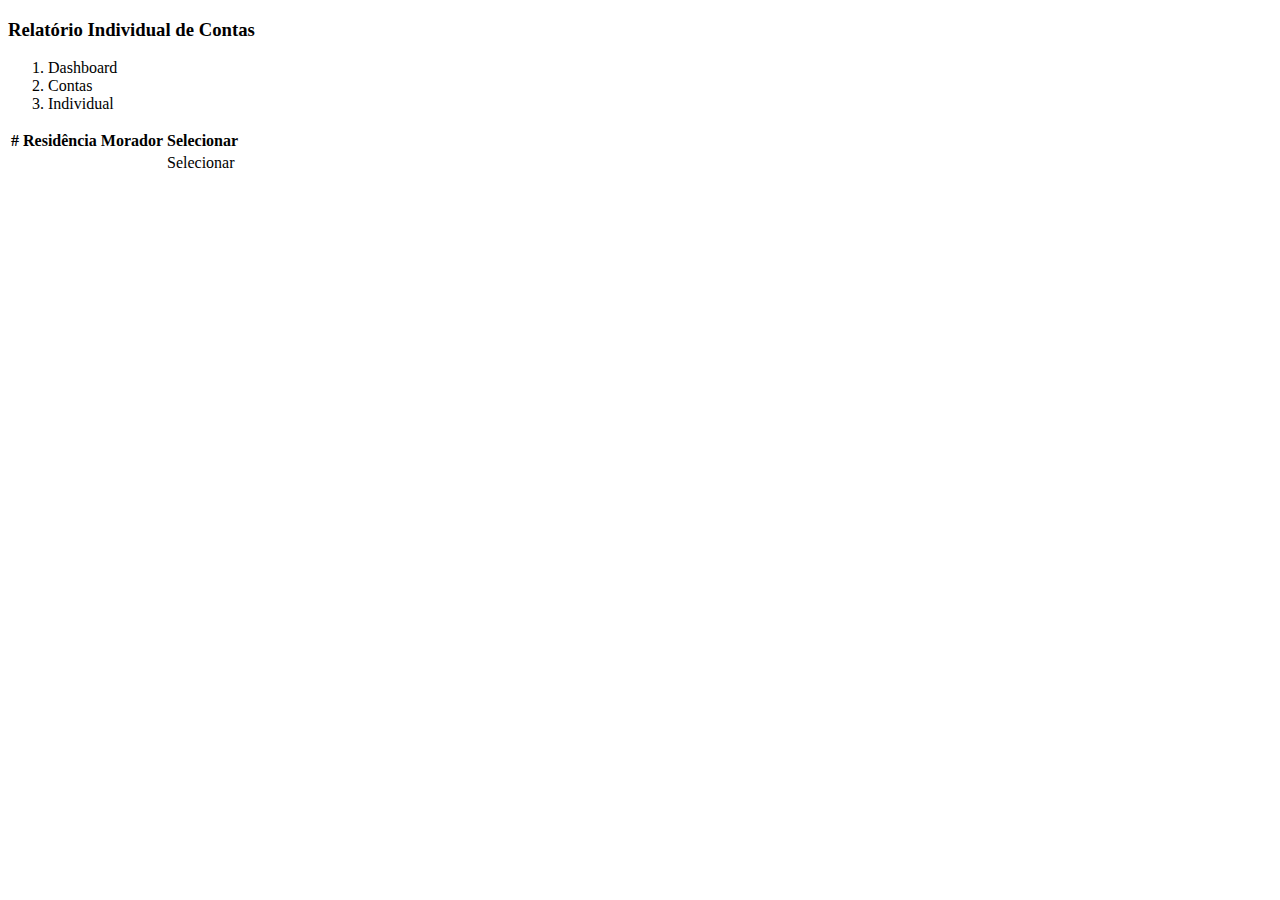
<file: src/main/resources/templates/home/index.html>
<!DOCTYPE html>
<html xmlns="http://www.w3.org/1999/xhtml"
      xmlns:th="http://www.thymeleaf.org"
      xmlns:layout="http://www.ultraq.net.nz/thymeleaf/layout" layout:decorate="~{fragments/layout-dashboard}">

<head>
  <title>VilaAdmin - Relatórios</title>
</head>

<body>
    <!--main content start-->
    <section id="main-content" layout:fragment="corpo">
      <section class="wrapper">
        <div class="row">
          <div class="col-lg-12">
            <h3 class="page-header"><i class="fa fa-table"></i> Relatório Individual de Contas</h3>
            <ol class="breadcrumb">
              <li><i class="fa fa-home"></i><a th:href="@{/}">Dashboard</a></li>
              <li><i class="fa fa-table"></i>Contas</li>
              <li><i class="fa fa-th-list"></i>Individual</li>
            </ol>
          </div>
        </div>
        <!-- page start-->
        <div class="row">
          <div class="col-lg-12">
            <section class="panel">

              <table class="table table-striped table-advance table-hover">
                <tbody>
                  <tr>
                    <th>#</th>
                    <th><i class="icon_building"></i> Residência</th>
                    <th><i class="icon-user"></i> Morador</th>
                    <th><i class="icon_cogs"></i> Selecionar</th>
                  </tr>
                  <tr th:each="residencia : ${residencias}">
                    <th scope="row" th:text="${residencia.id_residencia}"></th>
                    <td th:text="${residencia.casa}"></td>
                    <td th:text="${residencia.morador.nome}"></td>
                    <td><a th:href="@{'/dashboard/contas/' + ${residencia.id_residencia}}">Selecionar</td>
                  </tr>
                </tbody>
              </table>
            </section>
          </div>
        </div>
        <!-- page end-->
      </section>
    </section>
    <!--main content end-->
</body>

</html>
</file>
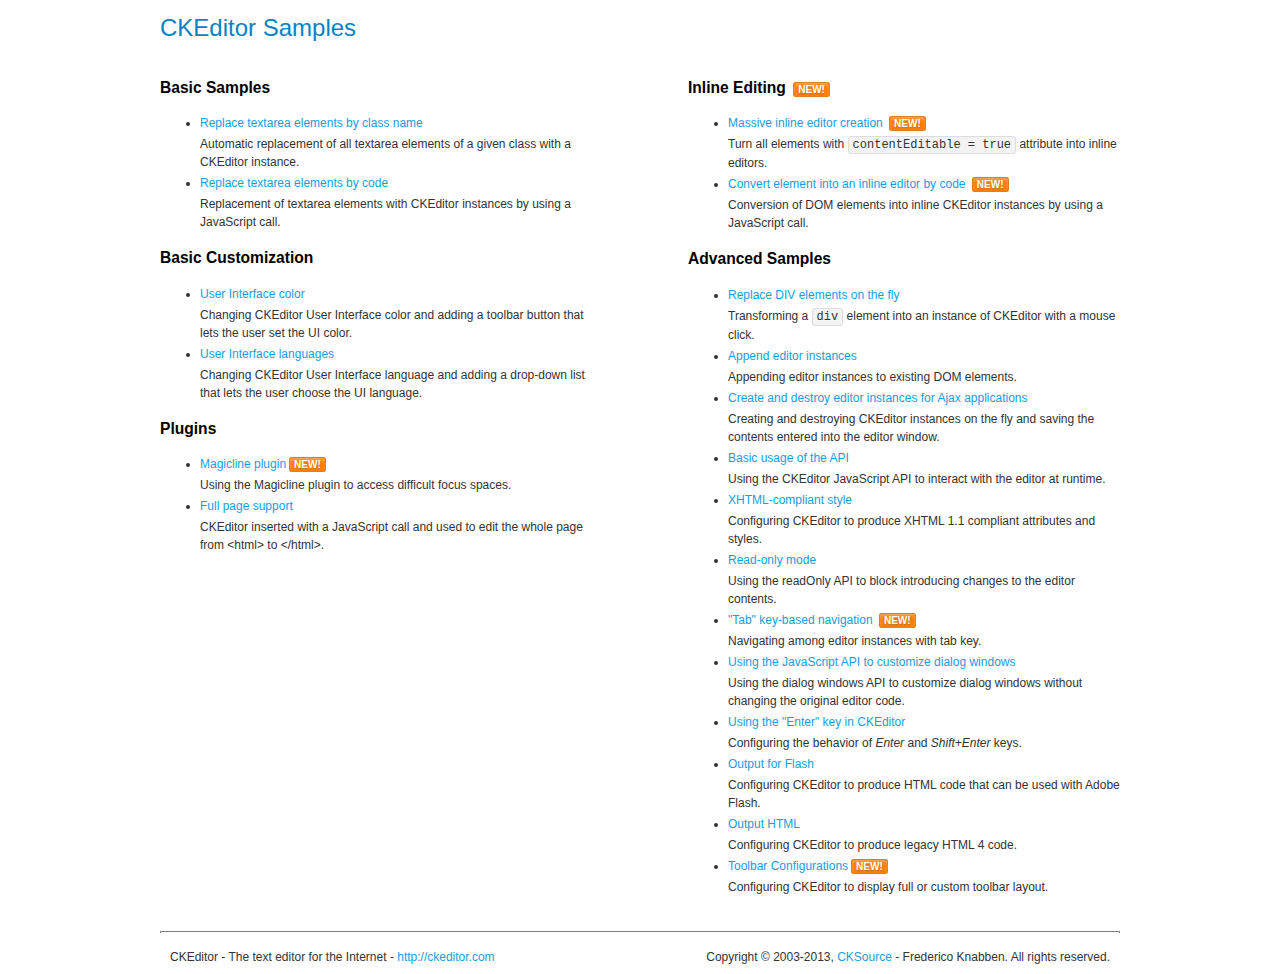
<file: src/main/resources/static/assets/ckeditor/samples/index.html>
<!DOCTYPE html>
<!--
Copyright (c) 2003-2013, CKSource - Frederico Knabben. All rights reserved.
For licensing, see LICENSE.html or http://ckeditor.com/license
-->
<html>
<head>
	<title>CKEditor Samples</title>
	<meta charset="utf-8">
	<link rel="stylesheet" href="sample.css">
</head>
<body>
	<h1 class="samples">
		CKEditor Samples
	</h1>
	<div class="twoColumns">
		<div class="twoColumnsLeft">
			<h2 class="samples">
				Basic Samples
			</h2>
			<dl class="samples">
				<dt><a class="samples" href="replacebyclass.html">Replace textarea elements by class name</a></dt>
				<dd>Automatic replacement of all textarea elements of a given class with a CKEditor instance.</dd>

				<dt><a class="samples" href="replacebycode.html">Replace textarea elements by code</a></dt>
				<dd>Replacement of textarea elements with CKEditor instances by using a JavaScript call.</dd>
			</dl>

			<h2 class="samples">
				Basic Customization
			</h2>
			<dl class="samples">
				<dt><a class="samples" href="uicolor.html">User Interface color</a></dt>
				<dd>Changing CKEditor User Interface color and adding a toolbar button that lets the user set the UI color.</dd>

				<dt><a class="samples" href="uilanguages.html">User Interface languages</a></dt>
				<dd>Changing CKEditor User Interface language and adding a drop-down list that lets the user choose the UI language.</dd>
			</dl>


			<h2 class="samples">Plugins</h2>
<dl class="samples">
<dt><a class="samples" href="plugins/magicline/magicline.html">Magicline plugin</a><span class="new">New!</span></dt>
<dd>Using the Magicline plugin to access difficult focus spaces.</dd>

<dt><a class="samples" href="plugins/wysiwygarea/fullpage.html">Full page support</a></dt>
<dd>CKEditor inserted with a JavaScript call and used to edit the whole page from &lt;html&gt; to &lt;/html&gt;.</dd>
</dl>
		</div>
		<div class="twoColumnsRight">
			<h2 class="samples">
				Inline Editing <span class="new">New!</span>
			</h2>
			<dl class="samples">
				<dt><a class="samples" href="inlineall.html">Massive inline editor creation</a> <span class="new">New!</span></dt>
				<dd>Turn all elements with <code>contentEditable = true</code> attribute into inline editors.</dd>

				<dt><a class="samples" href="inlinebycode.html">Convert element into an inline editor by code</a> <span class="new">New!</span></dt>
				<dd>Conversion of DOM elements into inline CKEditor instances by using a JavaScript call.</dd>

				
			</dl>

			<h2 class="samples">
				Advanced Samples
			</h2>
			<dl class="samples">
				<dt><a class="samples" href="divreplace.html">Replace DIV elements on the fly</a></dt>
				<dd>Transforming a <code>div</code> element into an instance of CKEditor with a mouse click.</dd>

				<dt><a class="samples" href="appendto.html">Append editor instances</a></dt>
				<dd>Appending editor instances to existing DOM elements.</dd>

				<dt><a class="samples" href="ajax.html">Create and destroy editor instances for Ajax applications</a></dt>
				<dd>Creating and destroying CKEditor instances on the fly and saving the contents entered into the editor window.</dd>

				<dt><a class="samples" href="api.html">Basic usage of the API</a></dt>
				<dd>Using the CKEditor JavaScript API to interact with the editor at runtime.</dd>

				<dt><a class="samples" href="xhtmlstyle.html">XHTML-compliant style</a></dt>
				<dd>Configuring CKEditor to produce XHTML 1.1 compliant attributes and styles.</dd>

				<dt><a class="samples" href="readonly.html">Read-only mode</a></dt>
				<dd>Using the readOnly API to block introducing changes to the editor contents.</dd>

				<dt><a class="samples" href="tabindex.html">"Tab" key-based navigation</a> <span class="new">New!</span></dt>
				<dd>Navigating among editor instances with tab key.</dd>


				
<dt><a class="samples" href="plugins/dialog/dialog.html">Using the JavaScript API to customize dialog windows</a></dt>
<dd>Using the dialog windows API to customize dialog windows without changing the original editor code.</dd>

<dt><a class="samples" href="plugins/enterkey/enterkey.html">Using the &quot;Enter&quot; key in CKEditor</a></dt>
<dd>Configuring the behavior of <em>Enter</em> and <em>Shift+Enter</em> keys.</dd>

<dt><a class="samples" href="plugins/htmlwriter/outputforflash.html">Output for Flash</a></dt>
<dd>Configuring CKEditor to produce HTML code that can be used with Adobe Flash.</dd>

<dt><a class="samples" href="plugins/htmlwriter/outputhtml.html">Output HTML</a></dt>
<dd>Configuring CKEditor to produce legacy HTML 4 code.</dd>

<dt><a class="samples" href="plugins/toolbar/toolbar.html">Toolbar Configurations</a><span class="new">New!</span></dt>
<dd>Configuring CKEditor to display full or custom toolbar layout.</dd>

			</dl>
		</div>
	</div>
	<div id="footer">
		<hr>
		<p>
			CKEditor - The text editor for the Internet - <a class="samples" href="http://ckeditor.com/">http://ckeditor.com</a>
		</p>
		<p id="copy">
			Copyright &copy; 2003-2013, <a class="samples" href="http://cksource.com/">CKSource</a> - Frederico Knabben. All rights reserved.
		</p>
	</div>
</body>
</html>
</file>
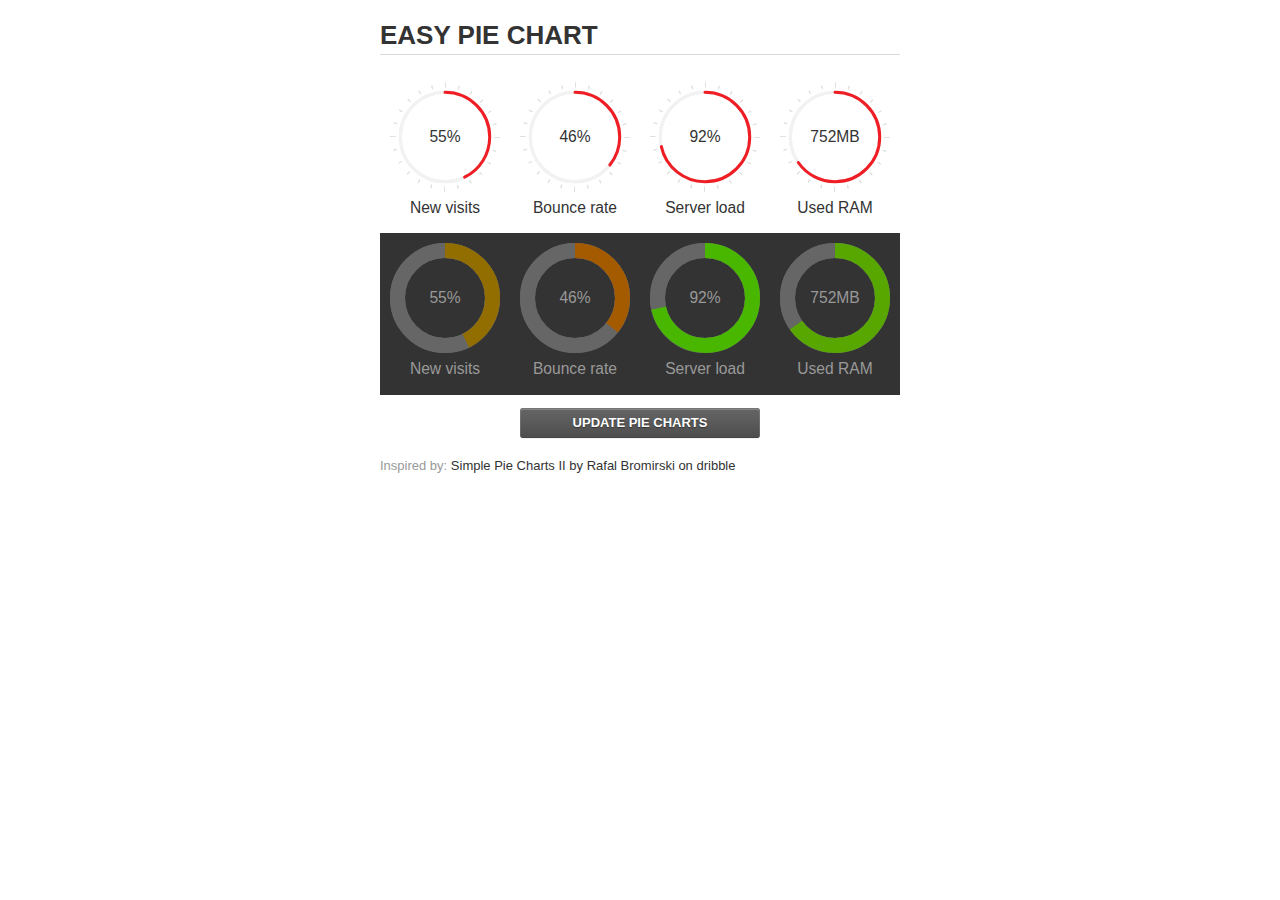
<file: src/main/resources/static/assets/jquery-easy-pie-chart/examples/index.html>
<!doctype html>
<html>
    <head>
        <meta charset="utf-8">
        <title>Easy Pie Chart</title>
        <script type="text/javascript" src="https://ajax.googleapis.com/ajax/libs/jquery/1.7.2/jquery.min.js"></script>
        <script type="text/javascript" src="http://html5shiv.googlecode.com/svn/trunk/html5.js"></script>
        <script type="text/javascript" src="excanvas.js"></script>
        <script type="text/javascript" src="../jquery.easy-pie-chart.js"></script>

        <link rel="stylesheet" type="text/css" href="style.css" media="screen">
        <link rel="stylesheet" type="text/css" href="../jquery.easy-pie-chart.css" media="screen">

        <meta name="viewport" content="width=device-width, initial-scale=1.0">

        <script type="text/javascript">
            var initPieChart = function() {
                $('.percentage').easyPieChart({
                    animate: 1000
                });
                $('.percentage-light').easyPieChart({
                    barColor: function(percent) {
                        percent /= 100;
                        return "rgb(" + Math.round(255 * (1-percent)) + ", " + Math.round(255 * percent) + ", 0)";
                    },
                    trackColor: '#666',
                    scaleColor: false,
                    lineCap: 'butt',
                    lineWidth: 15,
                    animate: 1000
                });

                $('.updateEasyPieChart').on('click', function(e) {
                  e.preventDefault();
                  $('.percentage, .percentage-light').each(function() {
                    var newValue = Math.round(100*Math.random());
                    $(this).data('easyPieChart').update(newValue);
                    $('span', this).text(newValue);
                  });
                });
            };
        </script>
    </head>
    <body onload="initPieChart();">
        <div class="container">
            <h1>EASY PIE CHART</h1>
            <div class="chart">
                <div class="percentage success" data-percent="55"><span>55</span>%</div>
                <div class="label">New visits</div>
            </div>
            <div class="chart">
                <div class="percentage" data-percent="46"><span>46</span>%</div>
                <div class="label">Bounce rate</div>
            </div>
            <div class="chart">
                <div class="percentage" data-percent="92"><span>92</span>%</div>
                <div class="label">Server load</div>
            </div>
            <div class="chart">
                <div class="percentage" data-percent="84"><span>752</span>MB</div>
                <div class="label">Used RAM</div>
            </div>
            <div style="clear:both;"></div>
            <div class="dark">
                <div class="chart">
                    <div id="sparkline_bar" class="percentage-light" data-percent="55"><span>55</span>%</div>
                    <div class="label">New visits</div>
                </div>
                <div class="chart">
                    <div id="sparkline_bar" class="percentage-light" data-percent="46"><span>46</span>%</div>
                    <div class="label">Bounce rate</div>
                </div>
                <div class="chart">
                    <div class="percentage-light" data-percent="92"><span>92</span>%</div>
                    <div class="label">Server load</div>
                </div>
                <div class="chart">
                    <div class="percentage-light" data-percent="84"><span>752</span>MB</div>
                    <div class="label">Used RAM</div>
                </div>
                <div style="clear:both;"></div>
            </div>

            <p><a href="#" class="button updateEasyPieChart">Update pie charts</a></p>

            <p class="credits">Inspired by: <a href="http://drbl.in/ezuc" target="_blank">Simple Pie Charts II by Rafal Bromirski on dribble</a></p>
        </div>
    </body>
</html>
</file>
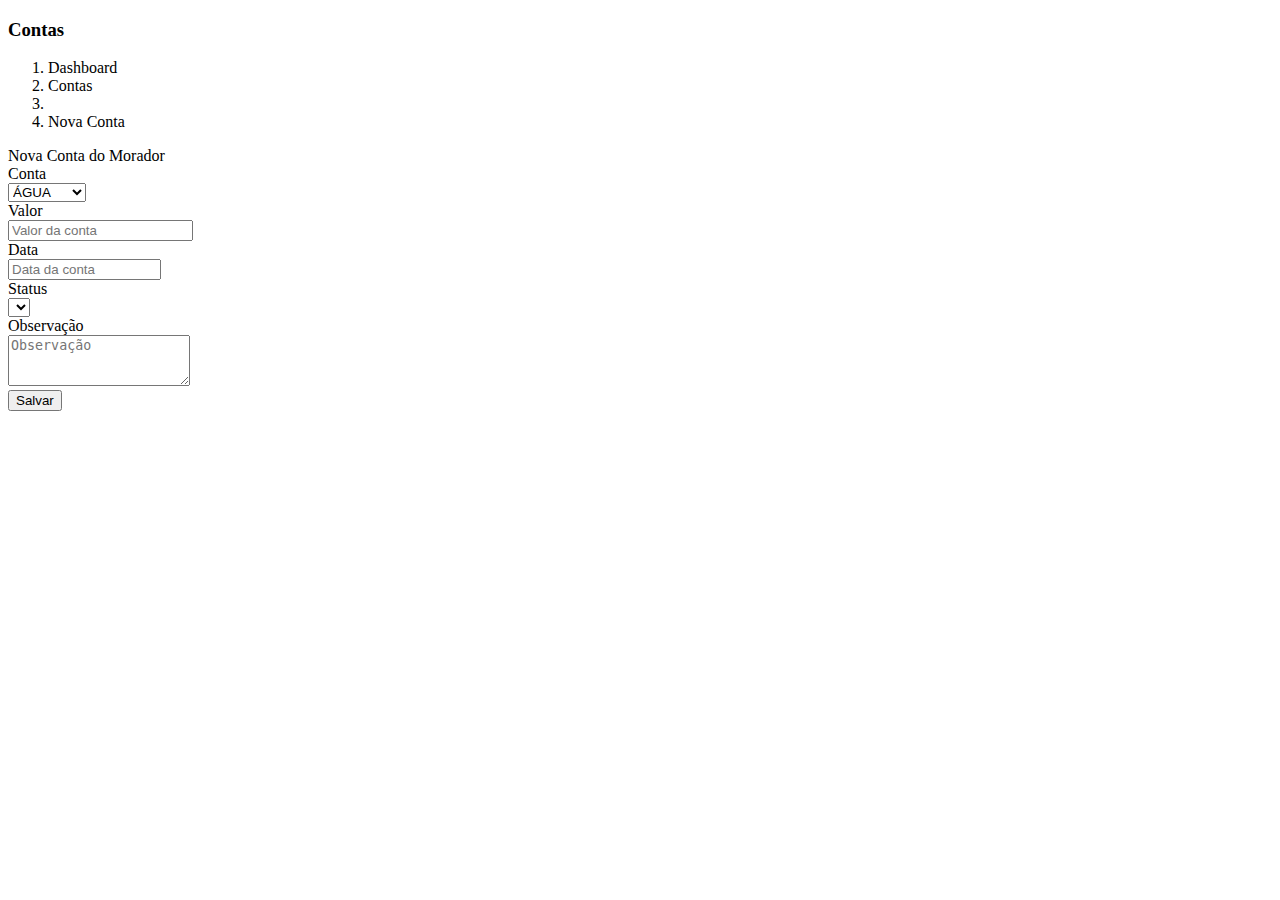
<file: src/main/resources/templates/contas/nova-conta.html>
<!DOCTYPE html>
<html xmlns="http://www.w3.org/1999/xhtml"
      xmlns:th="http://www.thymeleaf.org"
      xmlns:layout="http://www.ultraq.net.nz/thymeleaf/layout" layout:decorate="~{fragments/layout-dashboard}">

<head>
  <title>VilaAdmin - Nova Conta</title>
</head>

<body>
    <!--main content start-->
    <section id="main-content" layout:fragment="corpo">
      <section class="wrapper">
        <div class="row">
          <div class="col-lg-12">
            <h3 class="page-header"><i class="fa fa-file-text-o"></i> Contas</h3>
            <ol class="breadcrumb breadcrumb-nova">
              <li><i class="fa fa-home"></i><a th:href="@{/dashboard/residencias}">Dashboard</a></li>
                <li><i class="fa fa-table"></i>Contas</li>
              <li th:text="${residencia.casa}"><i class="icon_document_alt"></i></li>
              <li><i class="fa fa-file-text-o"></i>Nova Conta</li>
            </ol>
          </div>
        </div>
        <div class="row">
          <div class="col-lg-12">
            <section class="panel">
              <header class="panel-heading">
                Nova Conta do Morador
              </header>
              <div class="panel-body">
                <form class="form-horizontal" th:action="@{'/dashboard/contas/nova/' + ${residencia.id_residencia}}" method="POST">
                    <div class="form-group">
                        <label class="control-label col-sm-2" for="nome">Conta</label>
                        <div class="col-sm-10">
                            <select class="form-control m-bot15" id="nome" name="nome">
                                <option>ÁGUA</option>
                                <option>LUZ</option>
                                <option>OUTRAS</option>
                            </select>
                        </div>
                    </div>
                  <div class="form-group">
                    <label class="col-sm-2 control-label" for="valor">Valor</label>
                    <div class="col-sm-10">
                      <input type="text" class="form-control" id="valor" name="valor" placeholder="Valor da conta">
                    </div>
                  </div>
                    <div class="form-group">
                        <label class="control-label col-sm-2">Data</label>
                        <div class="col-sm-10">
                            <input id="dp1" type="text" size="16" class="form-control" name="pagamento" placeholder="Data da conta">
                        </div>
                    </div>
                    <div class="form-group">
                        <label class="control-label col-sm-2" for="status">Status</label>
                        <div class="col-sm-10">
                            <select class="form-control m-bot15" id="status" name="status">
                                <option th:each="status : ${todosStatusPagamento}" th:value="${status}" th:text="${status.descricao}"></option>
                            </select>
                        </div>
                    </div>
                    <div class="form-group">
                        <label class="col-sm-2 control-label" for="valor">Observação</label>
                        <div class="col-sm-10">
                            <textarea class="form-control" id="observacao" name="observacao" placeholder="Observação" rows="3"></textarea>
                        </div>
                    </div>

                    <div class="form-group">
                        <label class="col-sm-2 control-label"></label>
                        <div class="col-sm-10">
                            <button type="submit" class="btn btn-primary">Salvar</button>
                        </div>
                    </div>
                </form>
              </div>
            </section>

          </div>
        </div>

        <!-- page end-->
      </section>
    </section>
    <!--main content end-->

</body>

</html>
</file>
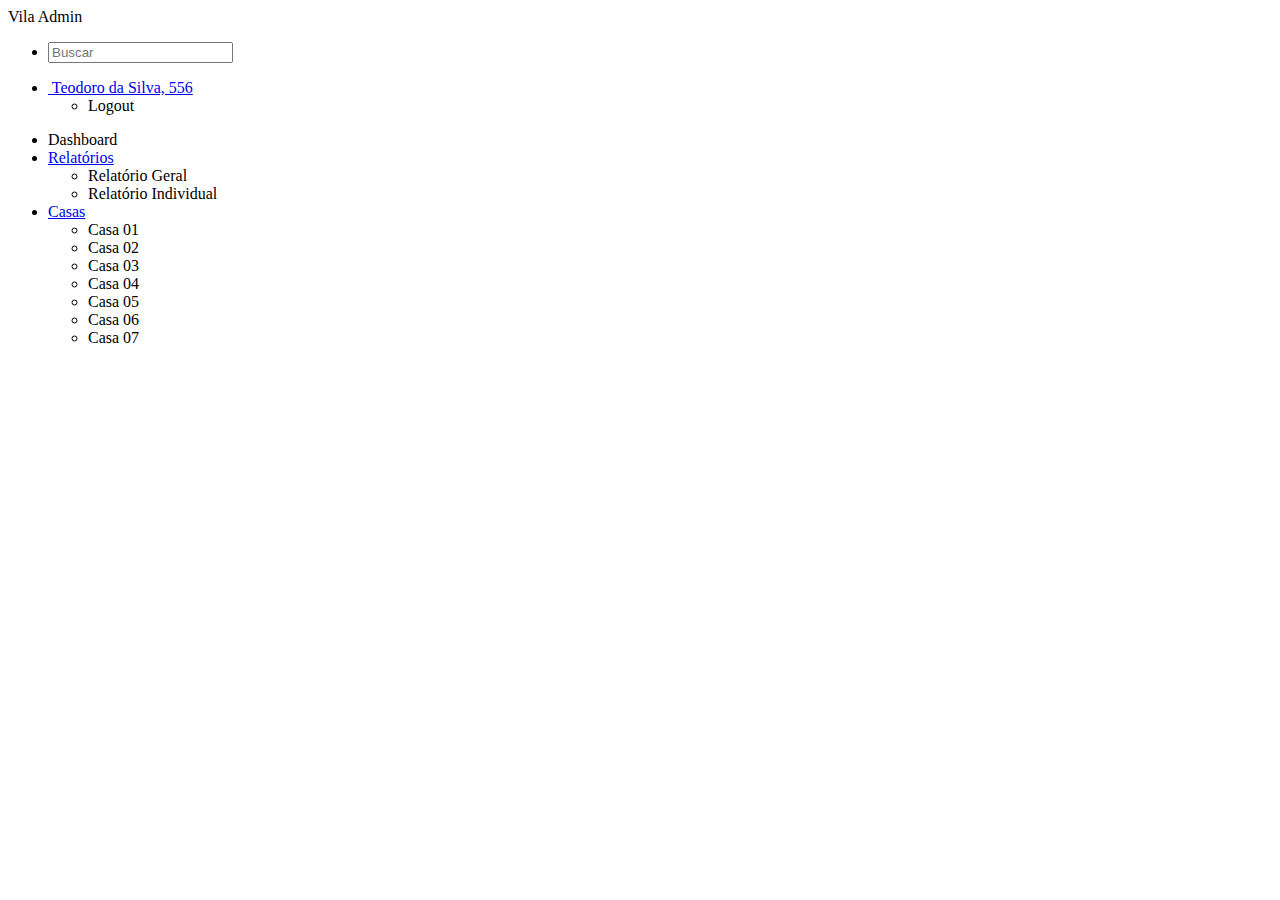
<file: src/main/resources/templates/fragments/layout-dashboard.html>
<!DOCTYPE html>
<html xmlns="http://www.w3.org/1999/xhtml"
      xmlns:th="http://www.thymeleaf.org"
      xmlns:layout="http://www.ultraq.net.nz/thymeleaf/layout">

<head>
    <meta charset="utf-8">
    <meta name="viewport" content="width=device-width, initial-scale=1.0">
    <link rel="shortcut icon" th:href="@{/img/favicon.ico}" />

    <title>VilaAdmin</title>

    <!-- Bootstrap CSS -->
    <link th:href="@{/css/bootstrap.min.css}" rel="stylesheet">
    <!-- bootstrap theme -->
    <link th:href="@{/css/bootstrap-theme.css}" rel="stylesheet">
    <!--external css-->
    <!-- font icon -->
    <link th:href="@{/css/elegant-icons-style.css}" rel="stylesheet" />
    <link th:href="@{/css/font-awesome.min.css}" rel="stylesheet" />
    <link href="https://fonts.googleapis.com/icon?family=Material+Icons" rel="stylesheet">
    <link th:href="@{/css/daterangepicker.css}" rel="stylesheet" />
    <link th:href="@{/css/bootstrap-datepicker.css}" rel="stylesheet" />
    <link th:href="@{/css/bootstrap-colorpicker.css}" rel="stylesheet" />
    <!-- Custom styles -->
    <link th:href="@{/css/style.css}" rel="stylesheet">
    <link th:href="@{/css/personalizado.css}" rel="stylesheet">
    <link th:href="@{/css/style-responsive.css}" rel="stylesheet" />

    <!-- HTML5 shim and Respond.js IE8 support of HTML5 -->
    <!--[if lt IE 9]>
    <script th:src="@{/js/html5shiv.js}"></script>
    <script th:src="@{/js/respond.min.js}"></script>
    <script th:src="@{/js/lte-ie7.js}"></script>
    <![endif]-->

</head>

<body>
<!-- container section start -->
<section id="container" class="">
    <!--header start-->
    <header class="header dark-bg">
        <div class="toggle-nav">
            <div class="icon-reorder tooltips" data-original-title="Toggle Navigation" data-placement="bottom"><i class="icon_menu"></i></div>
        </div>

        <!--logo start-->
        <a th:href="@{/}" class="logo">Vila <span class="lite">Admin</span></a>
        <!--logo end-->

        <div class="nav search-row" id="top_menu">
            <!--  search form start -->
            <ul class="nav top-menu">
                <li>
                    <form class="navbar-form">
                        <input class="form-control" placeholder="Buscar" type="text">
                    </form>
                </li>
            </ul>
            <!--  search form end -->
        </div>

        <div class="top-nav notification-row">
            <!-- notificatoin dropdown start-->
            <ul class="nav pull-right top-menu">

                <!-- user login dropdown start-->
                <li class="dropdown">
                    <a data-toggle="dropdown" class="dropdown-toggle" href="#">
                            <span class="profile-ava">
                                <img alt="" th:src="@{img/avatar1_small.jpg}">
                            </span>
                        <span class="username">Teodoro da Silva, 556</span>
                        <b class="caret"></b>
                    </a>
                    <ul class="dropdown-menu extended logout">
                        <div class="log-arrow-up"></div>
                        <li>
                            <a th:href="@{/logout}"><i class="icon_key_alt"></i> Logout</a>
                        </li>
                    </ul>
                </li>
                <!-- user login dropdown end -->
            </ul>
            <!-- notificatoin dropdown end-->
        </div>
    </header>
    <!--header end-->

    <!--sidebar start-->
    <aside>
        <div id="sidebar" class="nav-collapse ">
            <!-- sidebar menu start-->
            <ul class="sidebar-menu">
                <li class="">
                    <a class="" th:href="@{/dashboard/residencias}">
                        <i class="icon_house_alt"></i>
                        <span>Dashboard</span>
                    </a>
                </li>
                <li class="sub-menu">
                    <a href="javascript:;" class="">
                        <i class="icon_document_alt"></i>
                        <span>Relatórios</span>
                        <span class="menu-arrow arrow_carrot-right"></span>
                    </a>
                    <ul class="sub">
                        <li><a class="" th:href="@{/dashboard/contas/geral}">Relatório Geral</a></li>
                        <li><a class="" th:href="@{/dashboard/residencias}">Relatório Individual</a></li>
                    </ul>
                </li>
                <li class="sub-menu">
                    <a href="javascript:;" class="">
                        <i class="icon_house_alt"></i>
                        <span>Casas</span>
                        <span class="menu-arrow arrow_carrot-right"></span>
                    </a>
                    <ul class="sub">
                        <li><a class="" th:href="@{/dashboard/contas/1}">Casa 01</a></li>
                        <li><a class="" th:href="@{/dashboard/contas/2}">Casa 02</a></li>
                        <li><a class="" th:href="@{/dashboard/contas/3}">Casa 03</a></li>
                        <li><a class="" th:href="@{/dashboard/contas/4}">Casa 04</a></li>
                        <li><a class="" th:href="@{/dashboard/contas/5}">Casa 05</a></li>
                        <li><a class="" th:href="@{/dashboard/contas/6}">Casa 06</a></li>
                        <li><a class="" th:href="@{/dashboard/contas/7}">Casa 07</a></li>
                    </ul>
                </li>

            </ul>
            <!-- sidebar menu end-->
        </div>
    </aside>

    <!--main content start-->
    <section id="main-content" layout:fragment="corpo">

    </section>
    <!--main content end-->
</section>
<!-- container section end -->
<!-- javascripts -->
<script th:src="@{/js/jquery.js}"></script>
<script th:src="@{/js/bootstrap.min.js}"></script>
<!-- nicescroll -->
<script th:src="@{/js/jquery.scrollTo.min.js}"></script>
<script th:src="@{/js/jquery.nicescroll.js}" type="text/javascript"></script>
<!-- jquery ui -->
<script th:src="@{/js/jquery-ui-1.9.2.custom.min.js}"></script>
<!--custom checkbox & radio-->
<script th:src="@{/js/ga.js}" type="text/javascript"></script>
<!--custom switch-->
<script th:src="@{/js/bootstrap-switch.js}"></script>
<!--custom tagsinput-->
<script th:src="@{/js/jquery.tagsinput.js}"></script>
<!-- bootstrap-wysiwyg -->
<script th:src="@{/js/jquery.hotkeys.js}"></script>
<script th:src="@{/js/bootstrap-wysiwyg.js}"></script>
<script th:src="@{/js/bootstrap-wysiwyg-custom.js}"></script>
<script th:src="@{/js/moment.js}"></script>
<script th:src="@{/js/bootstrap-colorpicker.js}"></script>
<script th:src="@{/js/daterangepicker.js}"></script>
<script th:src="@{/js/bootstrap-datepicker.js}"></script>
<!-- ck editor -->
<script th:src="@{/assets/ckeditor/ckeditor.js}" type="text/javascript"></script>
<!-- custom form component script for this page-->
<script th:src="@{/js/form-component.js}"></script>
<!-- custome script for all page -->
<script th:src="@{/js/scripts.js}"></script>


</body>

</html>
</file>
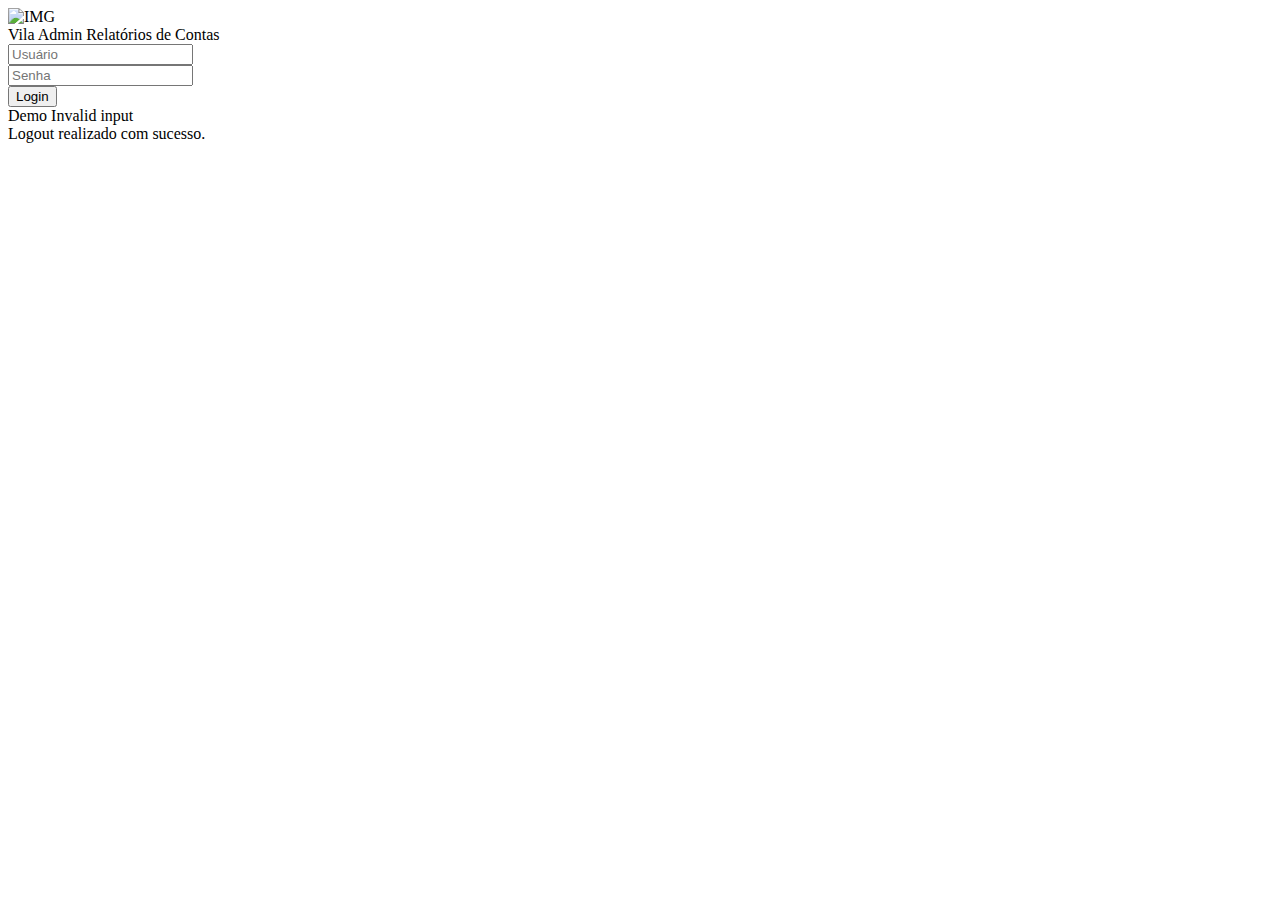
<file: src/main/resources/templates/login/login.html>
<!DOCTYPE html>
<html xmlns:th="http://thymeleaf.org"
	  xmlns:layout="http://www.ultraq.net.nz/thymeleaf/layout">
<head>
	<title>VilaAdmin - Login</title>
	<meta charset="UTF-8">
	<meta name="viewport" content="width=device-width, initial-scale=1">
	<link rel="shortcut icon" th:href="@{/img/favicon.ico}" />
<!--===============================================================================================-->	
	<link rel="icon" type="image/png" th:href="@{/img/icons/favicon.ico}"/>
<!--===============================================================================================-->
	<link rel="stylesheet" type="text/css" th:href="@{/css/bootstrap/bootstrap.min.css}">
<!--===============================================================================================-->
	<link rel="stylesheet" type="text/css" th:href="@{/fonts/font-awesome-4.7.0/css/font-awesome.min.css}">
<!--===============================================================================================-->
	<link rel="stylesheet" type="text/css" th:href="@{/vendor/animate/animate.css}">
<!--===============================================================================================-->	
	<link rel="stylesheet" type="text/css" th:href="@{/vendor/css-hamburgers/hamburgers.min.css}">
<!--===============================================================================================-->
	<link rel="stylesheet" type="text/css" th:href="@{/vendor/select2/select2.min.css}">
<!--===============================================================================================-->
	<link rel="stylesheet" type="text/css" th:href="@{/css/util.css}">
	<link rel="stylesheet" type="text/css" th:href="@{/css/main_login.css}">
<!--===============================================================================================-->
</head>
<body>
	
	<div class="limiter">
		<div class="container-login100">
			<div class="wrap-login100">
				<div class="login100-pic js-tilt" data-tilt>
					<img th:src="@{/img/village.png}" alt="IMG">
				</div>

				<form class="login100-form validate-form" th:action="@{/login}" method="POST">
					<span class="login100-form-title">
						Vila Admin
					</span>
					<span class="login100-form-subtitle">
						Relatórios de Contas
					</span>

					<div class="wrap-input100 validate-input" data-validate = "Informe o usuário.">
						<input class="input100" type="text" name="username" id="username" placeholder="Usuário">
						<span class="focus-input100"></span>
						<span class="symbol-input100">
							<i class="fa fa-user" aria-hidden="true"></i>
						</span>
					</div>

					<div class="wrap-input100 validate-input" data-validate = "Informe a senha.">
						<input class="input100" type="password" name="password" id="password" placeholder="Senha">
						<span class="focus-input100"></span>
						<span class="symbol-input100">
							<i class="fa fa-lock" aria-hidden="true"></i>
						</span>
					</div>
					
					<div class="container-login100-form-btn p-b-12">
						<button type="submit" class="login100-form-btn">
							Login
						</button>
					</div>

					<div  th:if="${param.error} and ${session}" th:with="errorMsg=${session['SPRING_SECURITY_LAST_EXCEPTION'].message}">
						<div class="alert alert-danger">
							 <span th:text="${errorMsg}">Demo Invalid input</span>
						</div>
				   </div>
				   
				   <div th:if="${param.logout}">
					   <div class="alert alert-success">
						   Logout realizado com sucesso.
					   </div>
				   </div>

					<div class="text-center p-t-136">
						<!-- ESPAÇAMENTO -->
					</div>
				</form>
			</div>
		</div>
	</div>
	
	

	
<!--===============================================================================================-->	
	<script th:src="@{/js/jquery-3.2.1.min.js}"></script>
<!--===============================================================================================-->
	<script th:src="@{/vendor/bootstrap/js/popper.js}"></script>
	<script th:src="@{/js/bootstrap/bootstrap.min.js}"></script>
<!--===============================================================================================-->
	<script th:src="@{/vendor/select2/select2.min.js}"></script>
<!--===============================================================================================-->
	<script th:src="@{/vendor/tilt/tilt.jquery.min.js}"></script>
	<script >
		$('.js-tilt').tilt({
			scale: 1.1
		})
	</script>
<!--===============================================================================================-->
	<script th:src="@{/js/main_login.js}"></script>

</body>
</html>
</file>
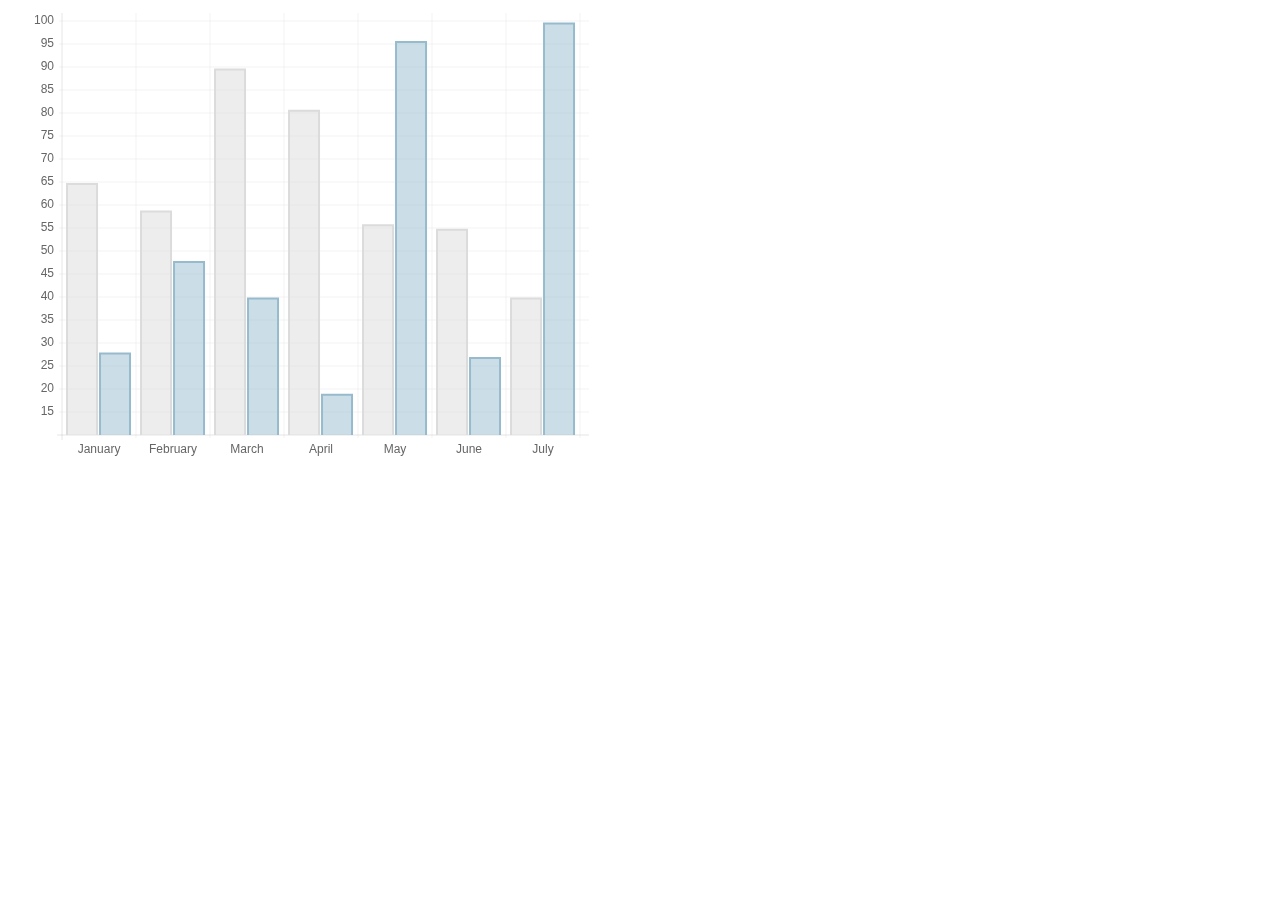
<file: src/main/resources/static/assets/chart-master/samples/bar.html>
<!doctype html>
<html>
	<head>
		<title>Bar Chart</title>
		<script src="../Chart.js"></script>
		<meta name = "viewport" content = "initial-scale = 1, user-scalable = no">
		<style>
			canvas{
			}
		</style>
	</head>
	<body>
		<canvas id="canvas" height="450" width="600"></canvas>


	<script>

		var barChartData = {
			labels : ["January","February","March","April","May","June","July"],
			datasets : [
				{
					fillColor : "rgba(220,220,220,0.5)",
					strokeColor : "rgba(220,220,220,1)",
					data : [65,59,90,81,56,55,40]
				},
				{
					fillColor : "rgba(151,187,205,0.5)",
					strokeColor : "rgba(151,187,205,1)",
					data : [28,48,40,19,96,27,100]
				}
			]
			
		}

	var myLine = new Chart(document.getElementById("canvas").getContext("2d")).Bar(barChartData);
	
	</script>
	</body>
</html>
</file>
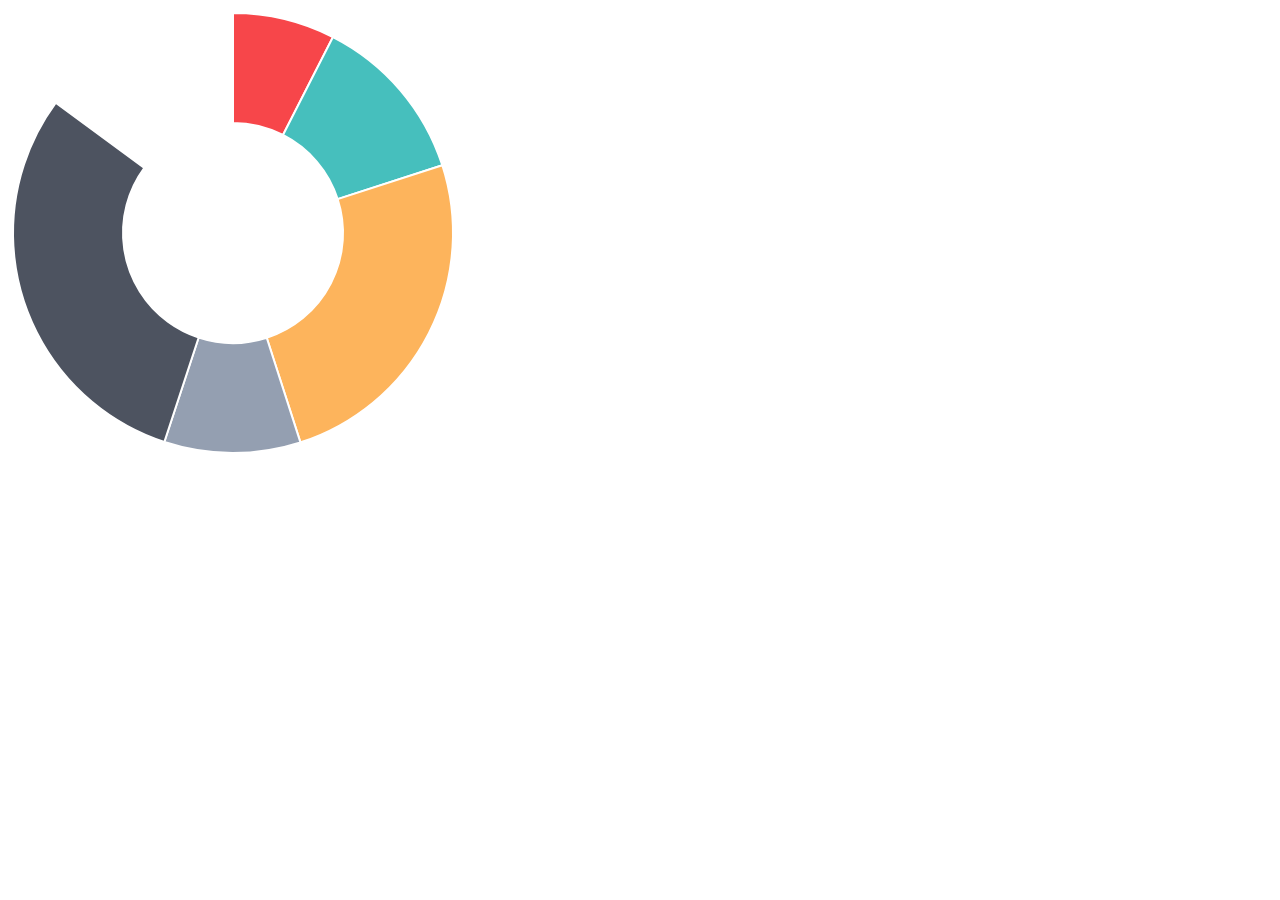
<file: src/main/resources/static/assets/chart-master/samples/doughnut.html>
<!doctype html>
<html>
	<head>
		<title>Doughnut Chart</title>
		<script src="../Chart.js"></script>
		<meta name = "viewport" content = "initial-scale = 1, user-scalable = no">
		<style>
			canvas{
			}
		</style>
	</head>
	<body>
		<canvas id="canvas" height="450" width="450"></canvas>


	<script>

		var doughnutData = [
				{
					value: 30,
					color:"#F7464A"
				},
				{
					value : 50,
					color : "#46BFBD"
				},
				{
					value : 100,
					color : "#FDB45C"
				},
				{
					value : 40,
					color : "#949FB1"
				},
				{
					value : 120,
					color : "#4D5360"
				}
			
			];

	var myDoughnut = new Chart(document.getElementById("canvas").getContext("2d")).Doughnut(doughnutData);
	
	</script>
	</body>
</html>
</file>
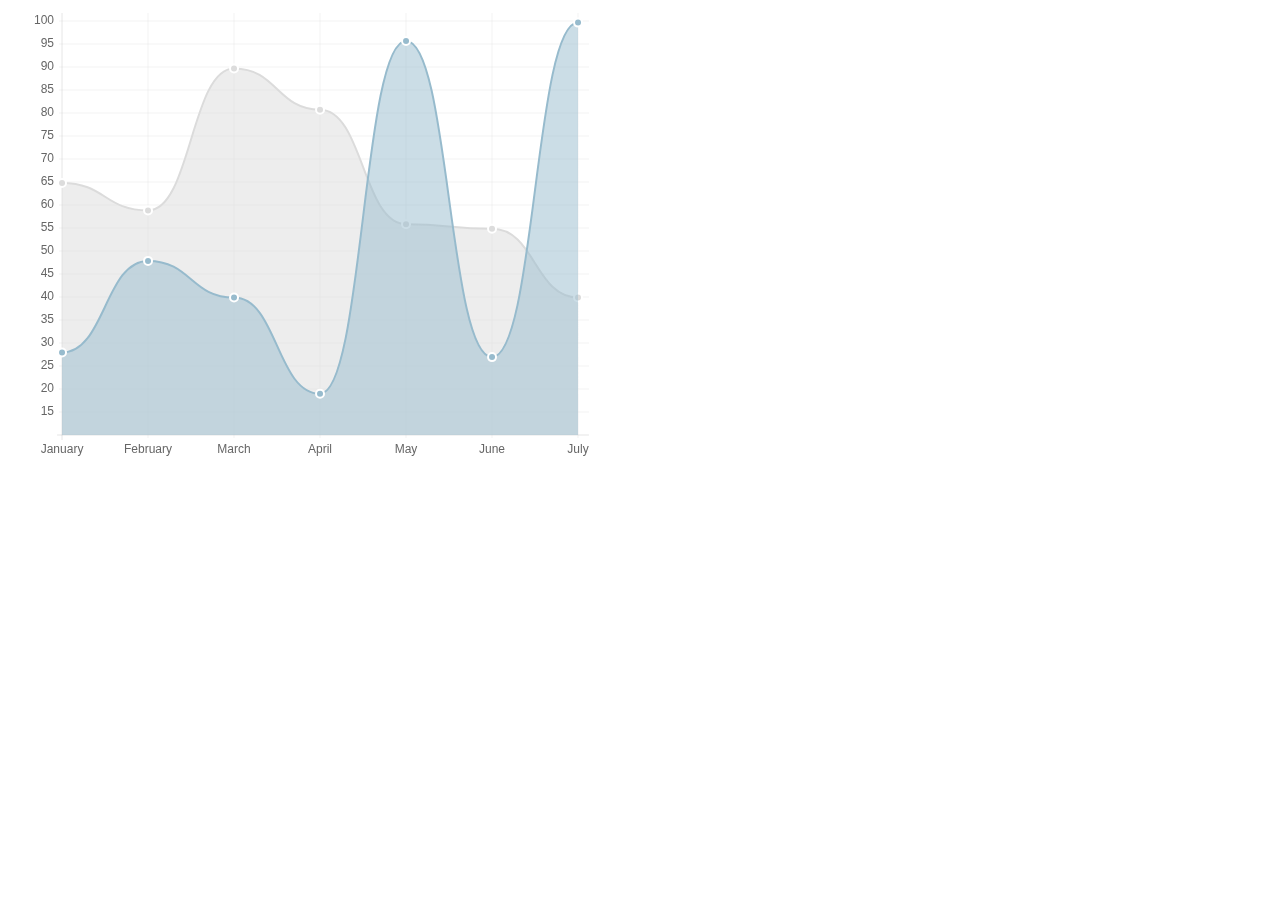
<file: src/main/resources/static/assets/chart-master/samples/line.html>
<!doctype html>
<html>
	<head>
		<title>Line Chart</title>
		<script src="../Chart.js"></script>
		<meta name = "viewport" content = "initial-scale = 1, user-scalable = no">
		<style>
			canvas{
			}
		</style>
	</head>
	<body>
		<canvas id="canvas" height="450" width="600"></canvas>


	<script>

		var lineChartData = {
			labels : ["January","February","March","April","May","June","July"],
			datasets : [
				{
					fillColor : "rgba(220,220,220,0.5)",
					strokeColor : "rgba(220,220,220,1)",
					pointColor : "rgba(220,220,220,1)",
					pointStrokeColor : "#fff",
					data : [65,59,90,81,56,55,40]
				},
				{
					fillColor : "rgba(151,187,205,0.5)",
					strokeColor : "rgba(151,187,205,1)",
					pointColor : "rgba(151,187,205,1)",
					pointStrokeColor : "#fff",
					data : [28,48,40,19,96,27,100]
				}
			]
			
		}

	var myLine = new Chart(document.getElementById("canvas").getContext("2d")).Line(lineChartData);
	
	</script>
	</body>
</html>
</file>
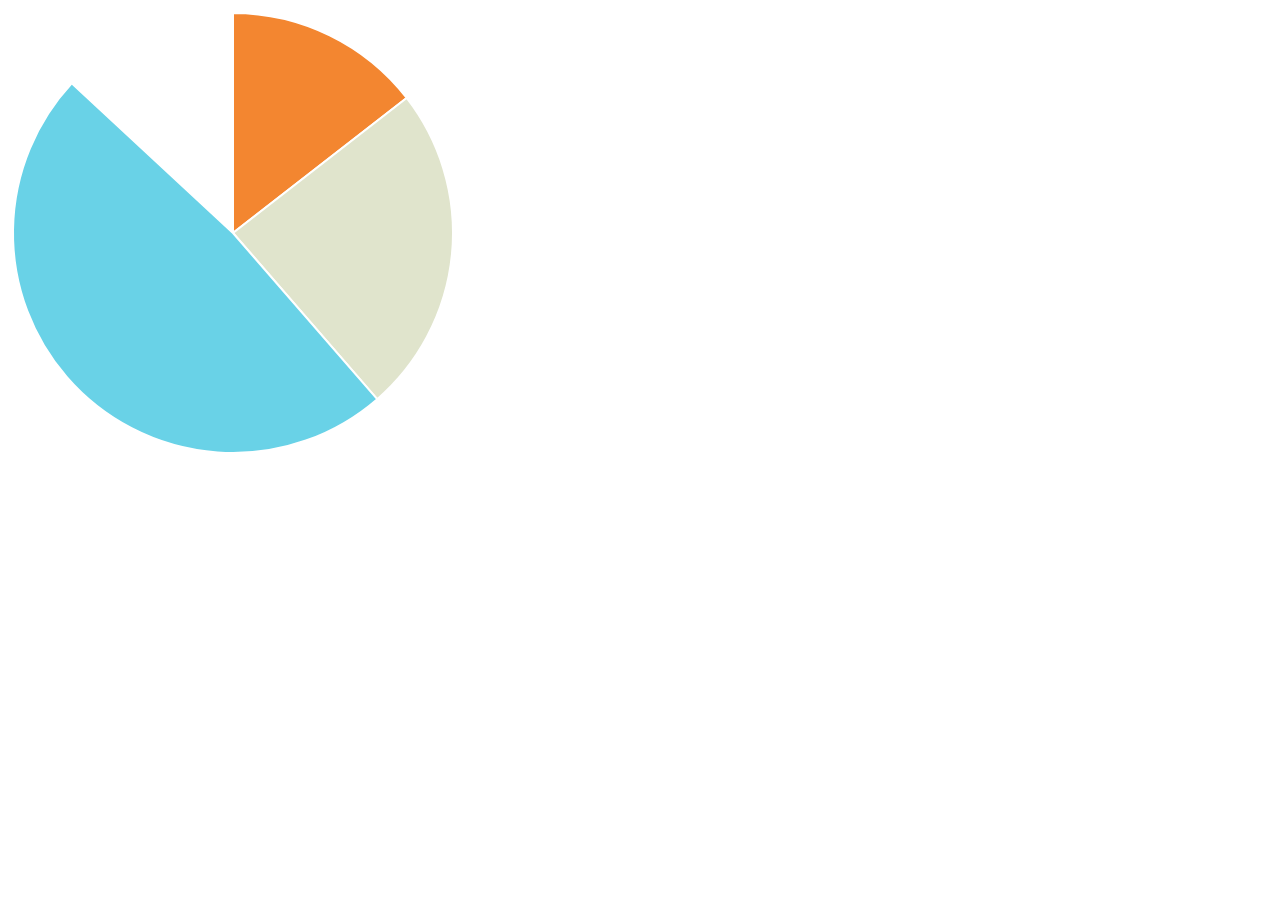
<file: src/main/resources/static/assets/chart-master/samples/pie.html>
<!doctype html>
<html>
	<head>
		<title>Radar Chart</title>
		<script src="../Chart.js"></script>
		<meta name = "viewport" content = "initial-scale = 1, user-scalable = no">
		<style>
			canvas{
			}
		</style>
	</head>
	<body>
		<canvas id="canvas" height="450" width="450"></canvas>


	<script>

		var pieData = [
				{
					value: 30,
					color:"#F38630"
				},
				{
					value : 50,
					color : "#E0E4CC"
				},
				{
					value : 100,
					color : "#69D2E7"
				}
			
			];

	var myPie = new Chart(document.getElementById("canvas").getContext("2d")).Pie(pieData);
	
	</script>
	</body>
</html>
</file>
<file: src/main/resources/static/assets/ckeditor/samples/sample.css>
/*
Copyright (c) 2003-2013, CKSource - Frederico Knabben. All rights reserved.
For licensing, see LICENSE.html or http://ckeditor.com/license
*/

html, body, h1, h2, h3, h4, h5, h6, div, span, blockquote, p, address, form, fieldset, img, ul, ol, dl, dt, dd, li, hr, table, td, th, strong, em, sup, sub, dfn, ins, del, q, cite, var, samp, code, kbd, tt, pre
{
	line-height: 1.5em;
}

body
{
	padding: 10px 30px;
}

input, textarea, select, option, optgroup, button, td, th
{
	font-size: 100%;
}

pre, code, kbd, samp, tt
{
	font-family: monospace,monospace;
	font-size: 1em;
}

body {
    width: 960px;
    margin: 0 auto;
}

code
{
	background: #f3f3f3;
	border: 1px solid #ddd;
	padding: 1px 4px;

	-moz-border-radius: 3px;
	-webkit-border-radius: 3px;
	border-radius: 3px;
}

.new
{
	background: #FF7E00;
	border: 1px solid #DA8028;
	color: #fff;
	font-size: 10px;
	font-weight: bold;
	padding: 1px 4px;
	text-shadow: 0 1px 0 #C97626;
	text-transform: uppercase;
	margin: 0 0 0 3px;

	-moz-border-radius: 3px;
	-webkit-border-radius: 3px;
	border-radius: 3px;

	-moz-box-shadow: 0 2px 3px 0 #FFA54E inset;
	-webkit-box-shadow: 0 2px 3px 0 #FFA54E inset;
	box-shadow: 0 2px 3px 0 #FFA54E inset;
}

h1.samples
{
	color: #0782C1;
	font-size: 200%;
	font-weight: normal;
	margin: 0;
	padding: 0;
}

h1.samples a
{
	color: #0782C1;
	text-decoration: none;
	border-bottom: 1px dotted #0782C1;
}

.samples a:hover
{
	border-bottom: 1px dotted #0782C1;
}

h2.samples
{
	color: #000000;
	font-size: 130%;
	margin: 15px 0 0 0;
	padding: 0;
}

p, blockquote, address, form, pre, dl, h1.samples, h2.samples
{
	margin-bottom: 15px;
}

ul.samples
{
	margin-bottom: 15px;
}

.clear
{
	clear: both;
}

fieldset
{
	margin: 0;
	padding: 10px;
}

body, input, textarea
{
	color: #333333;
	font-family: Arial, Helvetica, sans-serif;
}

body
{
	font-size: 75%;
}

a.samples
{
	color: #189DE1;
	text-decoration: none;
}

form
{
	margin: 0;
	padding: 0;
}

pre.samples
{
	background-color: #F7F7F7;
	border: 1px solid #D7D7D7;
	overflow: auto;
	padding: 0.25em;
	white-space: pre-wrap; /* CSS 2.1 */
	word-wrap: break-word; /* IE7 */
	-moz-tab-size: 4;
	-o-tab-size: 4;
	-webkit-tab-size: 4;
	tab-size: 4;
}

#footer
{
	clear: both;
	padding-top: 10px;
}

#footer hr
{
	margin: 10px 0 15px 0;
	height: 1px;
	border: solid 1px gray;
	border-bottom: none;
}

#footer p
{
	margin: 0 10px 10px 10px;
	float: left;
}

#footer #copy
{
	float: right;
}

#outputSample
{
	width: 100%;
	table-layout: fixed;
}

#outputSample thead th
{
	color: #dddddd;
	background-color: #999999;
	padding: 4px;
	white-space: nowrap;
}

#outputSample tbody th
{
	vertical-align: top;
	text-align: left;
}

#outputSample pre
{
	margin: 0;
	padding: 0;
}

.description
{
	border: 1px dotted #B7B7B7;
	margin-bottom: 10px;
	padding: 10px 10px 0;
	overflow: hidden;
}

label
{
	display: block;
	margin-bottom: 6px;
}

/**
 *	CKEditor editables are automatically set with the "cke_editable" class
 *	plus cke_editable_(inline|themed) depending on the editor type.
 */

/* Style a bit the inline editables. */
.cke_editable.cke_editable_inline
{
	cursor: pointer;
}

/* Once an editable element gets focused, the "cke_focus" class is
   added to it, so we can style it differently. */
.cke_editable.cke_editable_inline.cke_focus
{
	box-shadow: inset 0px 0px 20px 3px #ddd, inset 0 0 1px #000;
	outline: none;
	background: #eee;
	cursor: text;
}

/* Avoid pre-formatted overflows inline editable. */
.cke_editable_inline pre
{
	white-space: pre-wrap;
	word-wrap: break-word;
}

/**
 *	Samples index styles.
 */

.twoColumns,
.twoColumnsLeft,
.twoColumnsRight
{
	overflow: hidden;
}

.twoColumnsLeft,
.twoColumnsRight
{
	width: 45%;
}

.twoColumnsLeft
{
	float: left;
}

.twoColumnsRight
{
	float: right;
}

dl.samples
{
	padding: 0 0 0 40px;
}
dl.samples > dt
{
	display: list-item;
	list-style-type: disc;
	list-style-position: outside;
	margin: 0 0 3px;
}
dl.samples > dd
{
	margin: 0 0 3px;
}
.warning
{
    color: #ff0000;
	background-color: #FFCCBA;
    border: 2px dotted #ff0000;
	padding: 15px 10px;
	margin: 10px 0;
}

/* Used on inline samples */

blockquote
{
	font-style: italic;
	font-family: Georgia, Times, "Times New Roman", serif;
	padding: 2px 0;
	border-style: solid;
	border-color: #ccc;
	border-width: 0;
}

.cke_contents_ltr blockquote
{
	padding-left: 20px;
	padding-right: 8px;
	border-left-width: 5px;
}

.cke_contents_rtl blockquote
{
	padding-left: 8px;
	padding-right: 20px;
	border-right-width: 5px;
}

img.right {
    border: 1px solid #ccc;
    float: right;
    margin-left: 15px;
    padding: 5px;
}

img.left {
    border: 1px solid #ccc;
    float: left;
    margin-right: 15px;
    padding: 5px;
}
</file>
<file: src/main/resources/static/assets/jquery-easy-pie-chart/examples/style.css>
body {
    font: 13px/1.4 'Helvetica Neue', 'Helvetica','Arial', sans-serif;
    color: #333;
}

.container {
    width: 520px;
    margin: auto;
}

h1 {
    border-bottom: 1px solid #d9d9d9;
}

a {
    color: #be2221;
    text-decoration: none;
}

.chart {
    float: left;
    margin: 10px;
}

.percentage,
.label {
    text-align: center;
    color: #333;
    font-weight: 100;
    font-size: 1.2em;
    margin-bottom: 0.3em;
}

.credits {
    padding-top: 0.5em;
    clear: both;
    color: #999;
}

.credits a {
    color: #333;
}

.dark {
    background: #333;
}

.dark .percentage-light,
.dark .label {
    text-align: center;
    color: #999;
    font-weight: 100;
    font-size: 1.2em;
    margin-bottom: 0.3em;
}


.button {
  -webkit-box-shadow: inset 0 0 1px #000, inset 0 1px 0 1px rgba(255,255,255,0.2), 0 1px 1px -1px rgba(0, 0, 0, .5);
  -moz-box-shadow: inset 0 0 1px #000, inset 0 1px 0 1px rgba(255,255,255,0.2), 0 1px 1px -1px rgba(0, 0, 0, .5);
  box-shadow: inset 0 0 1px #000, inset 0 1px 0 1px rgba(255,255,255,0.2), 0 1px 1px -1px rgba(0, 0, 0, .5);
  -webkit-border-radius: 3px;
  -moz-border-radius: 3px;
  border-radius: 3px;
  padding: 6px 20px;
  font-weight: bold;
  text-transform: uppercase;
  display: block;
  margin: auto;
  max-width: 200px;
  text-align: center;
  background-color: #5c5c5c;
  background-image: -moz-linear-gradient(top, #666666, #4d4d4d);
  background-image: -ms-linear-gradient(top, #666666, #4d4d4d);
  background-image: -webkit-gradient(linear, 0 0, 0 100%, from(#666666), to(#4d4d4d));
  background-image: -webkit-linear-gradient(top, #666666, #4d4d4d);
  background-image: -o-linear-gradient(top, #666666, #4d4d4d);
  background-image: linear-gradient(top, #666666, #4d4d4d);
  background-repeat: repeat-x;
  filter: progid:DXImageTransform.Microsoft.gradient(startColorstr='#666666', endColorstr='#4d4d4d', GradientType=0);
  color: #ffffff;
  text-shadow: 0 1px 1px #333333;
}
.button:hover {
  color: #ffffff;
  text-decoration: none;
  background-color: #616161;
  background-image: -moz-linear-gradient(top, #6b6b6b, #525252);
  background-image: -ms-linear-gradient(top, #6b6b6b, #525252);
  background-image: -webkit-gradient(linear, 0 0, 0 100%, from(#6b6b6b), to(#525252));
  background-image: -webkit-linear-gradient(top, #6b6b6b, #525252);
  background-image: -o-linear-gradient(top, #6b6b6b, #525252);
  background-image: linear-gradient(top, #6b6b6b, #525252);
  background-repeat: repeat-x;
  filter: progid:DXImageTransform.Microsoft.gradient(startColorstr='#6b6b6b', endColorstr='#525252', GradientType=0);
}
.button:active {
  background-color: #575757;
  background-image: -moz-linear-gradient(top, #616161, #474747);
  background-image: -ms-linear-gradient(top, #616161, #474747);
  background-image: -webkit-gradient(linear, 0 0, 0 100%, from(#616161), to(#474747));
  background-image: -webkit-linear-gradient(top, #616161, #474747);
  background-image: -o-linear-gradient(top, #616161, #474747);
  background-image: linear-gradient(top, #616161, #474747);
  background-repeat: repeat-x;
  filter: progid:DXImageTransform.Microsoft.gradient(startColorstr='#616161', endColorstr='#474747', GradientType=0);
  -webkit-transform: translate(0, 1px);
  -moz-transform: translate(0, 1px);
  -ms-transform: translate(0, 1px);
  -o-transform: translate(0, 1px);
  transform: translate(0, 1px);
}
.button:disabled {
  background-color: #dddddd;
  background-image: -moz-linear-gradient(top, #e7e7e7, #cdcdcd);
  background-image: -ms-linear-gradient(top, #e7e7e7, #cdcdcd);
  background-image: -webkit-gradient(linear, 0 0, 0 100%, from(#e7e7e7), to(#cdcdcd));
  background-image: -webkit-linear-gradient(top, #e7e7e7, #cdcdcd);
  background-image: -o-linear-gradient(top, #e7e7e7, #cdcdcd);
  background-image: linear-gradient(top, #e7e7e7, #cdcdcd);
  background-repeat: repeat-x;
  filter: progid:DXImageTransform.Microsoft.gradient(startColorstr='#e7e7e7', endColorstr='#cdcdcd', GradientType=0);
  color: #939393;
  text-shadow: 0 1px 1px #fff;
}

@media screen and (max-device-width: 480px) {
  .container{
    width: 100%;
  }
}
</file>
